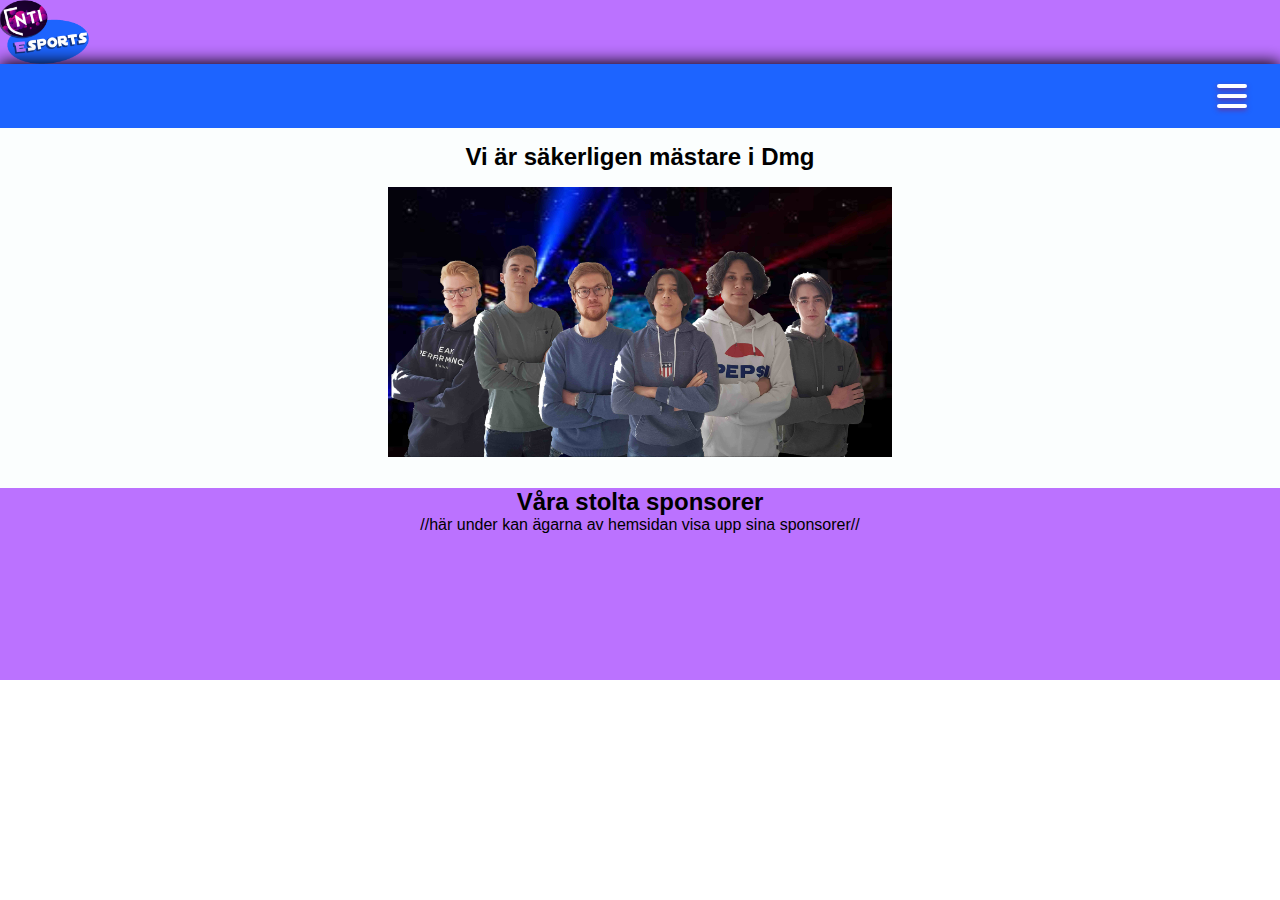
<file: index.html>
<!--todo-->
<!-- jag tänker skapa en esports hemsida riktad mot 18-30 åringar eller helt enkelt spelentusiaster. -->
<!-- jag kommer vilja ha 5 sidor alla med eget innehåll -->

<!-- jag vill anväda mig av en burgermeny ifallomatt man är på telefonen  -->
<!-- lista på vilka sidor som kommer finnas. -->
<!-- mainpage/merch --> 
<!-- Lagen/laget --> 

<!-- Om oss/kontakter --> 
<!-- framtida event --> 

<!-- ansökan -->
<!DOCTYPE html>
<html lang="en">
<head>
    <meta charset="UTF-8">
    <meta http-equiv="X-UA-Compatible" content="IE=edge">
    <meta name="viewport" content="width=device-width, initial-scale=1.0">
    <title>Johanneberg-e-sports</title>
    <link rel="stylesheet" href="css/style.css">
</head>
<body>
    
    <div class="navigationlinks">
        <div class="menu-items">
        <ul>
            <li><a href="futu-eve.html">Framtida Evenemang</a></li>
            <li><a href="laget.html">Möt Laget</a></li>
            <li><a href="application.html">Applikationer</a></li>
            <li><a href="about-us.html">Om våran verksamhet </a></li>
        </ul>
        </div>
    </div>


    <div id="preview-gridwrapper">

    <header id="global_header">
        <a href="index.html"><img src="misc/NTIE_logo.jpg" alt="logotypen" id="NTIE_logo"></a>
    </header>
    <!-- make homebutton to the left? -->
    <nav>
        <!-- <a href="index.html"><img src="misc/homebutton.jpg" alt="homebutton"id="homebutton"></a> -->

        <div class="menu-btn">
            <div class="menu-btn_burger"></div>
        </div>

                
    </nav>

    <main id="main-text-image">

        <h2>Vi är säkerligen mästare i Dmg</h2>
        <!-- bild på en scen? esportlokal? -->
        <img src="misc/gruppbilden.jpg" alt="image-of-stage" id="stageimage">



    </main>
    <article><h2>Våra stolta sponsorer</h2>
        <p>//här under kan ägarna av hemsidan visa upp sina sponsorer//</p>
    </article>

    </div>

    <script src="/js/script.js"></script>
</body>
</html>
</file>
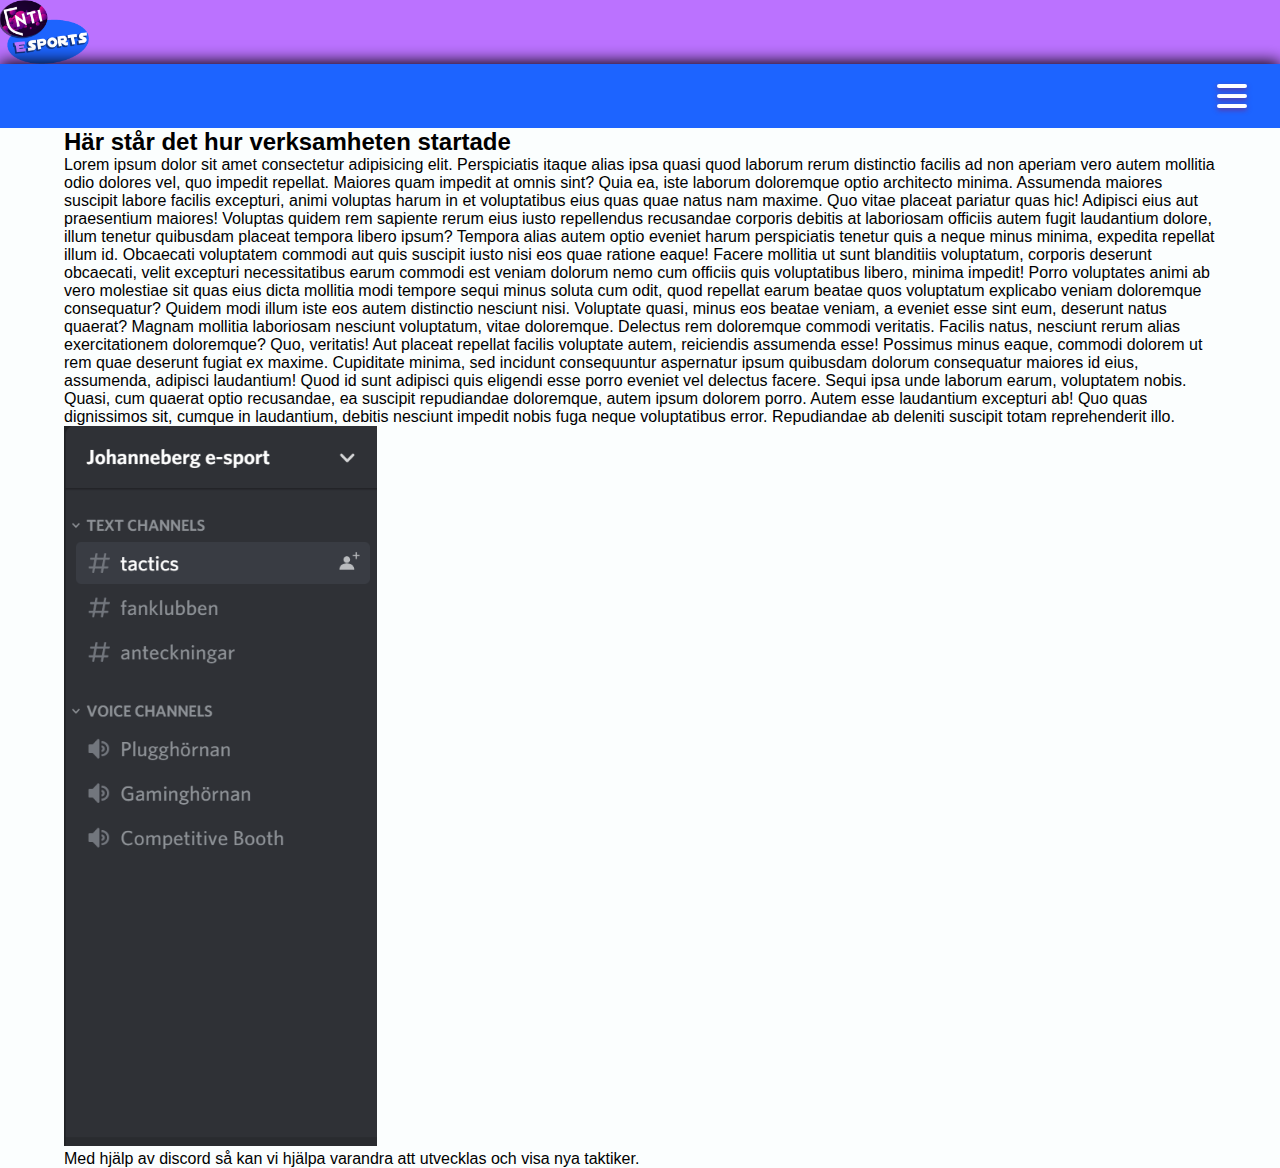
<file: about-us.html>
<!-- about the organasation -->
<!-- historical events -->
<!DOCTYPE html>
<html lang="en">
<head>
    <meta charset="UTF-8">
    <meta http-equiv="X-UA-Compatible" content="IE=edge">
    <meta name="viewport" content="width=device-width, initial-scale=1.0">
    <title>About-us</title>
    <link rel="stylesheet" href="css/style.css">
</head>
<body>
    <div id="about_us_gridwrapper">

        <div class="navigationlinks">
            <div class="menu-items">
            <ul>
                <li><a href="futu-eve.html">Framtida Evenemang</a></li>
                <li><a href="laget.html">Möt Laget</a></li>
                <li><a href="application.html">Applikationer</a></li>
                <li><a href="about-us.html">Om våran verksamhet </a></li>
            </ul>
            </div>
        </div>

        <header id="global_header">
            <a href="index.html"><img src="misc/NTIE_logo.jpg" alt="logotypen" id="NTIE_logo"></a>
        </header>

        <nav>

            <div class="menu-btn">
                <div class="menu-btn_burger"></div>
            </div>
    
        </nav>
        </nav>

        <main id="about_us_main">

            <div id="about_us_variablediv">
            <h2>
            Här står det hur verksamheten startade
            </h2>
             <p id="about_us_lorem">Lorem ipsum dolor sit amet consectetur adipisicing elit. Perspiciatis itaque alias ipsa quasi quod laborum rerum distinctio facilis ad non aperiam vero autem mollitia odio dolores vel, quo impedit repellat. Maiores quam impedit at omnis sint? Quia ea, iste laborum doloremque optio architecto minima. Assumenda maiores suscipit labore facilis excepturi, animi voluptas harum in et voluptatibus eius quas quae natus nam maxime. Quo vitae placeat pariatur quas hic! Adipisci eius aut praesentium maiores! Voluptas quidem rem sapiente rerum eius iusto repellendus recusandae corporis debitis at laboriosam officiis autem fugit laudantium dolore, illum tenetur quibusdam placeat tempora libero ipsum? Tempora alias autem optio eveniet harum perspiciatis tenetur quis a neque minus minima, expedita repellat illum id. Obcaecati voluptatem commodi aut quis suscipit iusto nisi eos quae ratione eaque! Facere mollitia ut sunt blanditiis voluptatum, corporis deserunt obcaecati, velit excepturi necessitatibus earum commodi est veniam dolorum nemo cum officiis quis voluptatibus libero, minima impedit! Porro voluptates animi ab vero molestiae sit quas eius dicta mollitia modi tempore sequi minus soluta cum odit, quod repellat earum beatae quos voluptatum explicabo veniam doloremque consequatur? Quidem modi illum iste eos autem distinctio nesciunt nisi. Voluptate quasi, minus eos beatae veniam, a eveniet esse sint eum, deserunt natus quaerat? Magnam mollitia laboriosam nesciunt voluptatum, vitae doloremque. Delectus rem doloremque commodi veritatis. Facilis natus, nesciunt rerum alias exercitationem doloremque? Quo, veritatis! Aut placeat repellat facilis voluptate autem, reiciendis assumenda esse! Possimus minus eaque, commodi dolorem ut rem quae deserunt fugiat ex maxime. Cupiditate minima, sed incidunt consequuntur aspernatur ipsum quibusdam dolorum consequatur maiores id eius, assumenda, adipisci laudantium! Quod id sunt adipisci quis eligendi esse porro eveniet vel delectus facere. Sequi ipsa unde laborum earum, voluptatem nobis. Quasi, cum quaerat optio recusandae, ea suscipit repudiandae doloremque, autem ipsum dolorem porro. Autem esse laudantium excepturi ab! Quo quas dignissimos sit, cumque in laudantium, debitis nesciunt impedit nobis fuga neque voluptatibus error. Repudiandae ab deleniti suscipit totam reprehenderit illo.</p>

            <img src="misc/dcbild_for_webbut.png" alt="On discord" id="picture_for_about_us">

            <p>Med hjälp av discord så kan vi hjälpa varandra att utvecklas och visa nya taktiker.</p>
            
            </div>
        </main>





    </div>
    

    <script src="/js/script.js"></script>
</body>
</html>
</file>
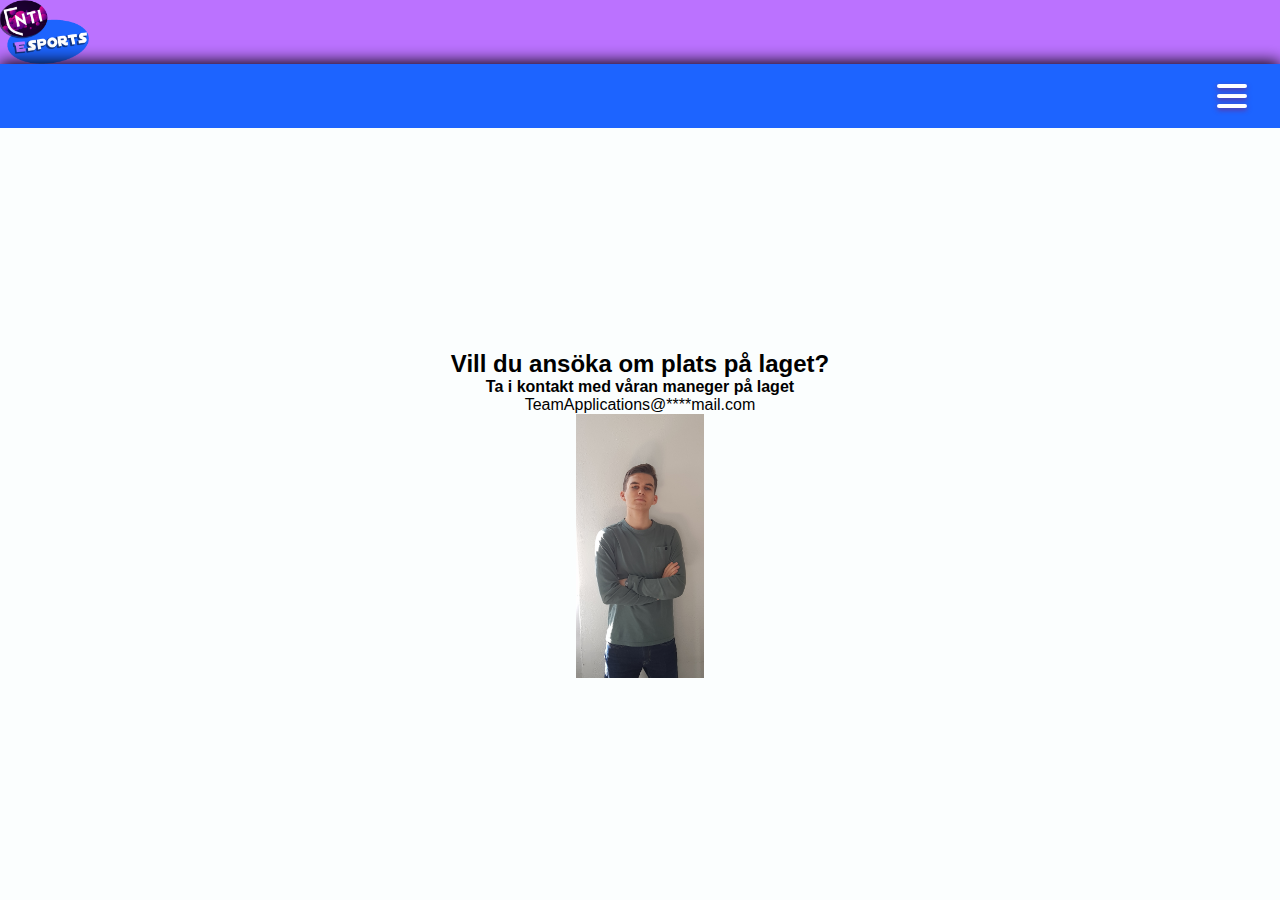
<file: application.html>
<!-- aplications -->
<!--discord link-->
<!DOCTYPE html>
<html lang="en">
<head>
    <meta charset="UTF-8">
    <meta http-equiv="X-UA-Compatible" content="IE=edge">
    <meta name="viewport" content="width=device-width, initial-scale=1.0">
    <title>Application</title>
    <link rel="stylesheet" href="css/style.css">
</head>
<body>

    <div id="aplication-gridwrapper">

        <div class="navigationlinks">
            <div class="menu-items">
            <ul>
                <li><a href="futu-eve.html">Framtida Evenemang</a></li>
                <li><a href="laget.html">Möt Laget</a></li>
                <li><a href="application.html">Applikationer</a></li>
                <li><a href="about-us.html">Om våran verksamhet </a></li>
            </ul>
            </div>
        </div>

        <header id="global_header">
            <a href="index.html"><img src="misc/NTIE_logo.jpg" alt="logotypen" id="NTIE_logo"></a>
        </header>

        <nav>

            <div class="menu-btn">
                <div class="menu-btn_burger"></div>
            </div>
    
        </nav>
    
        <main id="application-main" >

            <h2>Vill du ansöka om plats på laget?</h2>
            <h4>Ta i kontakt med våran maneger på laget</h4>
             <p>TeamApplications@****mail.com</p>

            <img src="misc/hugobilden.jpg" alt="Någon maneger" class="img_variable">
        </main>



        
    </div>
    <script src="/js/script.js"></script>
</body>
</html>
</file>
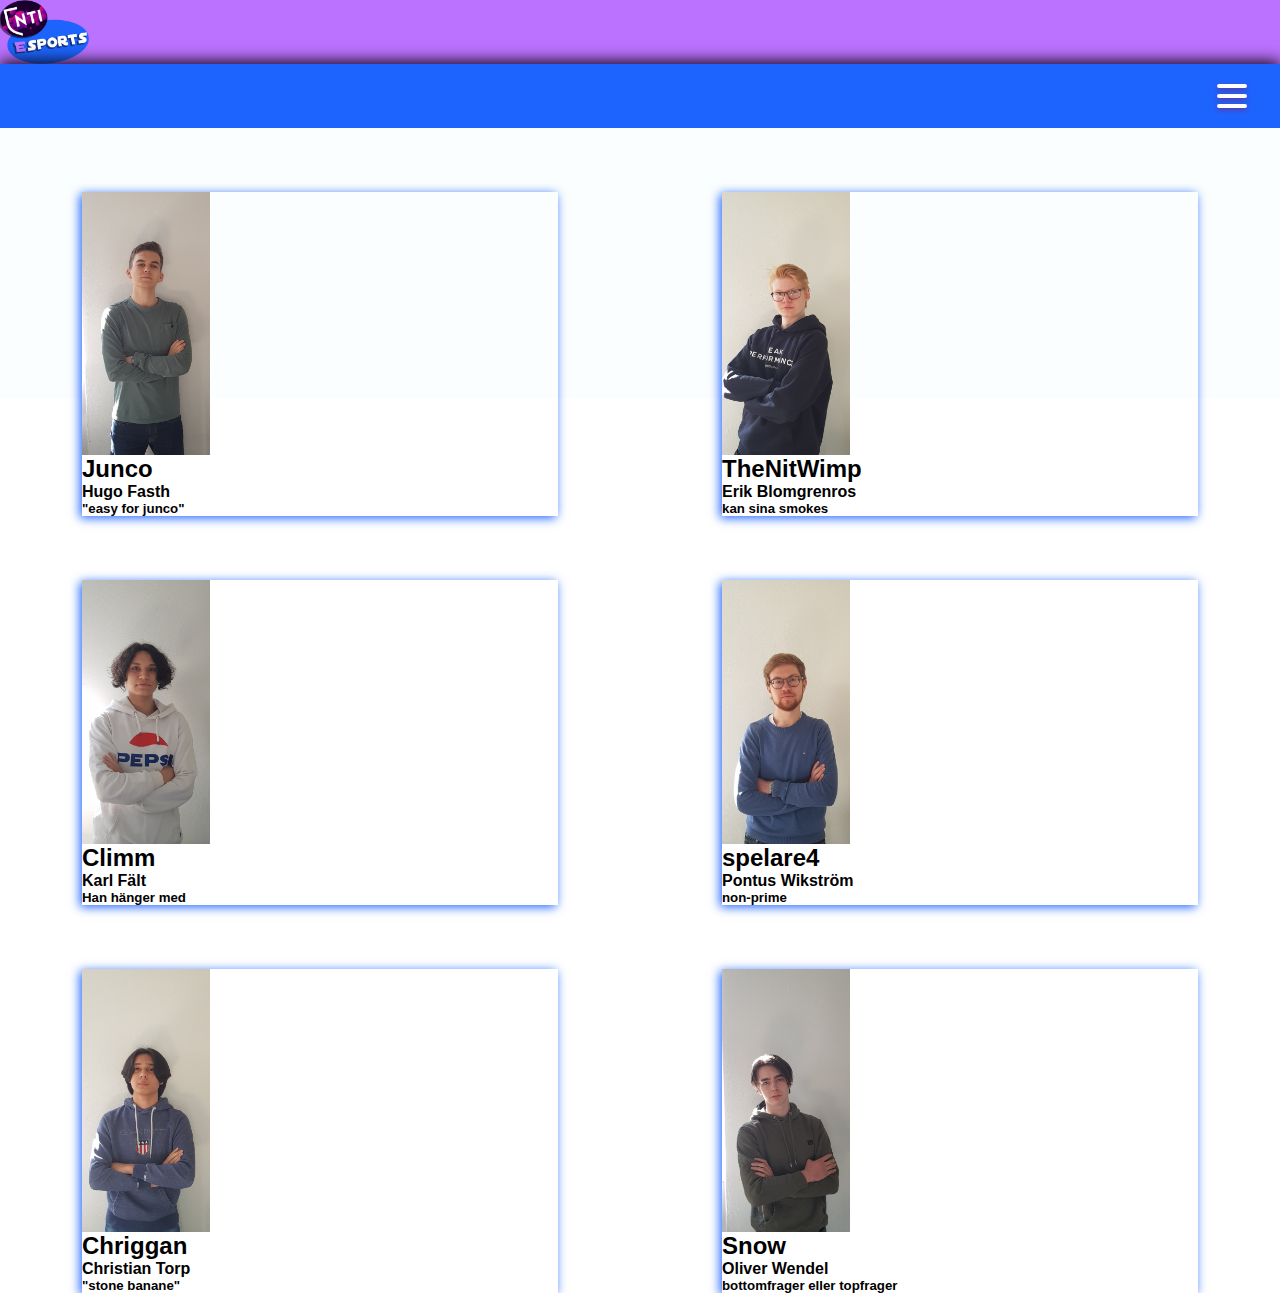
<file: laget.html>
<!-- the team roundup -->

<!DOCTYPE html>
<html lang="en">
<head>
    <meta charset="UTF-8">
    <meta http-equiv="X-UA-Compatible" content="IE=edge">
    <meta name="viewport" content="width=device-width, initial-scale=1.0">
    <title>Laget</title>
    <link rel="stylesheet" href="css/style.css">

</head>
<body>

<div class="navigationlinks">
            <div class="menu-items">
            <ul>
                <li><a href="futu-eve.html">Framtida Evenemang</a></li>
                <li><a href="laget.html">Möt Laget</a></li>
                <li><a href="application.html">Applikationer</a></li>
                <li><a href="about-us.html">Om våran verksamhet </a></li>
            </ul>
            </div>
        </div>
    <div id="laget-gridwrapper">

        

    <header id="global_header">
        <a href="index.html"><img src="misc/NTIE_logo.jpg" alt="logotypen" id="NTIE_logo"></a>
    </header>
    
    <nav>

        <div class="menu-btn">
            <div class="menu-btn_burger"></div>
        </div>

    </nav>
    <main id="main-laget-wrapper">
        
        <section id="lag1" class="laget_variable">
        <img src="misc/hugobilden.jpg" alt="spealre1" class="img_variable">
        <h2>Junco</h2>
        <h4>Hugo Fasth</h4>
        <h5>"easy for junco"</h5>
        </section>

        <section id="lag2" class="laget_variable">
        <img src="misc/erikbilden.jpg" alt="spelare2" class="img_variable">
        <h2>TheNitWimp</h2>
        <h4>Erik Blomgrenros</h4>
        <h5>kan sina smokes</h5>
        </section>

        <section id="lag3" class="laget_variable">
        <img src="misc/kallebilden.jpg" alt="spelare3" class="img_variable">
        <h2>Climm</h2>
        <h4>Karl Fält</h4>
        <h5>Han hänger med</h5>
        </section>

        <section id="lag4" class="laget_variable">   
        <img src="misc/pontusbilden.jpg" alt="spelare4" class="img_variable">
        <h2>spelare4</h2>
        <h4>Pontus Wikström</h4>
        <h5>non-prime</h5>
        </section>

        <section id="lag5" class="laget_variable">
        <img src="misc/chrigganbild.jpg" alt="spelare5" class="img_variable">
        <h2>Chriggan</h2>
        <h4>Christian Torp</h4>
        <h5>"stone banane"</h5>  
        </section>

        <section id="lag6" class="laget_variable">
            <img src="misc/oliverbilder.jpg" alt="spelare6" class="img_variable">
            <h2>Snow</h2>  
            <h4>Oliver Wendel</h4>
            <h5>bottomfrager eller topfrager</h5> 
            </section>

    </main>
    <!-- <article id="laget-display-bild-variable">
        <img src="misc/counter-strike-image.jpg" alt="spelet" id="laget-display-game">
    </article> -->
    </div>

    <script src="/js/script.js"></script>
</body>
</html>
</file>
<file: css/style.css>
*{
    margin: 0;
    padding: 0;
    box-sizing: border-box;
    font-family: 'Trebuchet MS', 'Lucida Sans Unicode', 'Lucida Grande', 'Lucida Sans', Arial, sans-serif;
}


/* for mobile */
#preview-gridwrapper{
    display: grid;
    height: 100vh;
    width: 100vw;
    grid-template-columns: 6fr 1fr;
    grid-template-rows:64px 360px 192px ;
    grid-template-areas: 
    "he na"
    "ma ma"
    "ar ar"
    ;
}

@media screen and (min-width: 501px){
#preview-gridwrapper{
    display: grid;
    height: 100vh;
    width: 100vw;
    grid-template-columns: 1fr;
    grid-template-rows:64px 64px 360px 192px ;
    grid-template-areas: 
    "he"
    "na"
    "ma"
    "ar"
    ;
}
}

#global_header{
    grid-area: he;
    padding: 0%;
    background: #bb72ff;
    
}
/* .navigationlinks{
    display: flex;
    justify-content: space-evenly;
    width: 100%;
    font-family:'Franklin Gothic Medium', 'Arial Narrow', Arial, sans-serif;
    font-size: larger;
    list-style-type:none;
    text-decoration: none;
} */

a{
    text-decoration: none;
    color: black;
}


nav{
    grid-area: na;
    background:#1d64ff;
    display: flex;
    align-items: center;
    justify-content: flex-end;
    padding: 2vh;
    box-shadow: 0px -2px 15px  black;   
}

/* #homebutton{
    height: 32px;
    width: auto;
    margin-right: 90vw;
} */

main {
    grid-area: ma;
    background: rgba(251,254,254,255);
    display: flex;
    justify-content: center;
}

article{
    grid-area: ar;
    background: #bb72ff ;
    display: flex;
    align-items: center;
    flex-direction: column;

}

footer{
    grid-area: fo;
    background: #bb72ff;
}

.menu-btn{
    position: relative;
    display: flex;
    justify-content: center;
    align-items: center;
    width: 40px;
    height: 40px;
    cursor: pointer;
    transition: all .5s ease-in-out;
    /* border: 3px solid #fff; */
    margin-right: 10px;
    z-index: 100;
}
.menu-btn_burger{
    width: 30px;
    height: 4px;
    background: #fff;
    border-radius: 5px;
    box-shadow: 0 2px 5px rebeccapurple;
    transition: all .5s ease-in-out;
}

.menu-btn_burger::before,
.menu-btn_burger::after{
    content: '';
    position: absolute;
    width:  30px;
    height: 4px;
    background: #fff;
    border-radius: 5px;
    box-shadow: 0 2px 5px rebeccapurple;
    transition: all .5s ease-in-out;

}
/* möjligt fel */
.menu-btn_burger::before {
    transform: translateY(-10px);
}
.menu-btn_burger::after{
    transform: translateY(10px);
}

/* animering */
body.openButton  .menu-btn_burger {
    transform: translateX(-50px);
    background: transparent;
    box-shadow: none;
}

body.openButton .menu-btn_burger::before {
    transform: rotate(45deg) translate(35px, -35px);
}
body.openButton .menu-btn_burger::after {
    transform: rotate(-45deg) translate(35px, 35px);
}

body.openButton .menu-btn {
    left:0; 
    opacity:1; 
    transition: opacity 0.3s linear;
}


.navigationlinks {
    left:-100%; 
    opacity:0; 
    transition:opacity 0.3s linear, left 0s linear 0.3s;
}

body.openButton .navigationlinks {
    left:0; 
    opacity:1; 
    transition:opacity 0.3s linear;
}

.menu-items {
    position: relative; 
    top: 10%;}
.menu-items ul{
    list-style: none; 
    text-align: center; 
    margin:0; 
    padding:0;
}
.menu-items ul li{
    display: block; 
    margin:0; 
    padding: 4.5%;
}
.menu-items a{
    font-family: Verdana, Geneva, Tahoma, sans-serif;
    color: #ffffff; 
    border-bottom: 4px solid #ffffff;
}
.menu-items a {
    opacity: 1;}
.menu-items li {
    transform: scale(1.0); 
    transition: transform 0.3s ease-out;}
.menu-items li:hover {
    transform: scale(1.25);}
/* findme */
.menu-items li:nth-child(1) a{
    border-color: #bb72ff;}
.menu-items li:nth-child(2) a{
    border-color: #bb72ff;}
.menu-items li:nth-child(3) a{
    border-color: #bb72ff;}
.menu-items li:nth-child(4) a{
    border-color: #bb72ff;}



.navigationlinks {
    position: fixed;  
    background: rgba(29,29,44,.9); 
    width: 100%; 
    height:100%; 
    z-index: 90;}



/* button action here */

@media screen and (max-width: 501px){

    
}

/* Laget CSS */

#laget-gridwrapper{
    display: grid;
    width: 100%;
    height: 354px;
    grid-template-rows: 64px 270px 120px;
    grid-template-columns:6fr 1fr ;
    grid-template-areas: 
    "he na"
    "ml ml"
    ;
}


@media screen and (min-width: 501px){
    #laget-gridwrapper{
    width: 100vw;
    height: 100vw;
    grid-template-rows: 64px 64px 270px 50px;
    grid-template-columns: 1fr;
    grid-template-areas: 
    "he"
    "na"
    "ml"
    ;
}
}

#main-laget-wrapper{
    grid-area: ml;
    display: grid;
    grid-template-rows: repeat(5, 1fr) ;
    grid-template-columns: 1fr 1fr;
    grid-template-areas: 
    "p1 p2"
    "p3 p4"
    "p5 p6"
    ;
}

@media screen and (max-width: 501px){
    #main-laget-wrapper{
        grid-area: ml;
        display: flex;
        flex-direction: column;
        height: 390vh;
    }
}

.laget_variable{
    margin-left: 82px;
    margin-right: 82px;
    margin-top: 64px;
    display: flex;
    flex-direction: column;
    box-shadow: -2px 2px 10px #1d64ff;
}
.img_variable{
    width:128px ;
    height: auto;
}

#laget-display-game{
    height: 270px;
    width: 470px;
}
#laget-display-bild-variable{
    display: flex;
    justify-content: center;
}
#lag1{
    grid-area: p1;

}
#lag2{
    grid-area: p2;
    
}
#lag3{
    grid-area: p3;

}
#lag4{
    grid-area: p4;

}
#lag5{
    grid-area: p5;

}
#lag6{
    grid-area: p6;
}

#stageimage{
    height: 270px;
    width: auto;
    margin: 16px;
}

#main-text-image{
    display: flex;
    flex-direction: column;
    align-items: center;
}

#major-image{
    height: auto ;
    width: 750px;
    margin: 32px;
}

#esl-image{
    height: auto ;
    width: 750px;
    margin: 32px;
}

#application-main{
    display: flex;
    flex-direction:column ;
    justify-content: center;
    align-items: center;

}

#future-event-gridwrapper{
    display: grid;
    height: 200vh;
    width: 100vw;
    grid-template-rows: 64px 1fr;
    grid-template-columns:6fr 1fr  ;
    grid-template-areas:

    "he na"
    "ma ma"

    
    
    ;
}
#future-events-wrapper{
    display: flex;
    flex-direction: column;
}

.future-event-variable{
    display: flex;
    justify-content: center;
    text-decoration: underline;
}
#future-event-text{
    display: flex;
    align-items: center;
    justify-content: center;
    flex-direction: column;
    margin: 4px;
}

/* applications */

#aplication-gridwrapper{

    display: grid;
    width: 100vw;
    height: 100vh;
    grid-template-rows: 64px 1fr;
    grid-template-columns: 6fr 1fr;
    grid-template-areas: 

    "he na"
    "ma ma"

    ;
}
@media screen and (min-width: 501px){

    #aplication-gridwrapper{

        display: grid;
        grid-template-rows: 64px 64px 1fr;
        grid-template-columns: 6fr 1fr;
        grid-template-areas: 
    
        "he he"
        "na na"
        "ma ma"
    
        ;
    }

    #future-event-gridwrapper{
        display: grid;
        height: 200vh;
        width: 100vw;
        grid-template-rows: 64px 1fr;
        grid-template-columns:6fr 1fr  ;
        grid-template-areas:
    
        "he he"
        "na na"
        "ma ma"
        
        ;
    }
}

#about_us_gridwrapper{
    display: grid;
    height: 100vh;
    width: 100vw;
    grid-template-rows: 64px 1fr ;
    grid-template-columns: 6fr 1fr;
    grid-template-areas:
    
    "he na"
    "ma ma"
    
    ;
}
@media screen and (min-width: 501px){
#about_us_gridwrapper{
    display: grid;
    width: 100vw;
    height: 100vh;
    grid-template-rows: 64px 64px 1fr ;
    grid-template-columns:1fr;
    grid-template-areas:
    
    "he"
    "na"
    "ma"
    
    ;
}
}

#picture_for_about_us{
    height: 80vh;
    width: auto;

}

#about_us_main{
    display: flex;
    justify-content: center;
    align-items: center;
    flex-direction: column;
}

#about_us_variablediv{
    margin-left: 16px;
    margin-right: 16px;
    align-items: center;
    justify-content: center;
}

@media screen and (min-width: 501px){
    #about_us_variablediv{
        margin-left: 64px;
        margin-right: 64px;
        align-items: center;
        justify-content: center;
    }
}

#NTIE_logo{

    height: 64px;
    width: auto;

}
</file>
